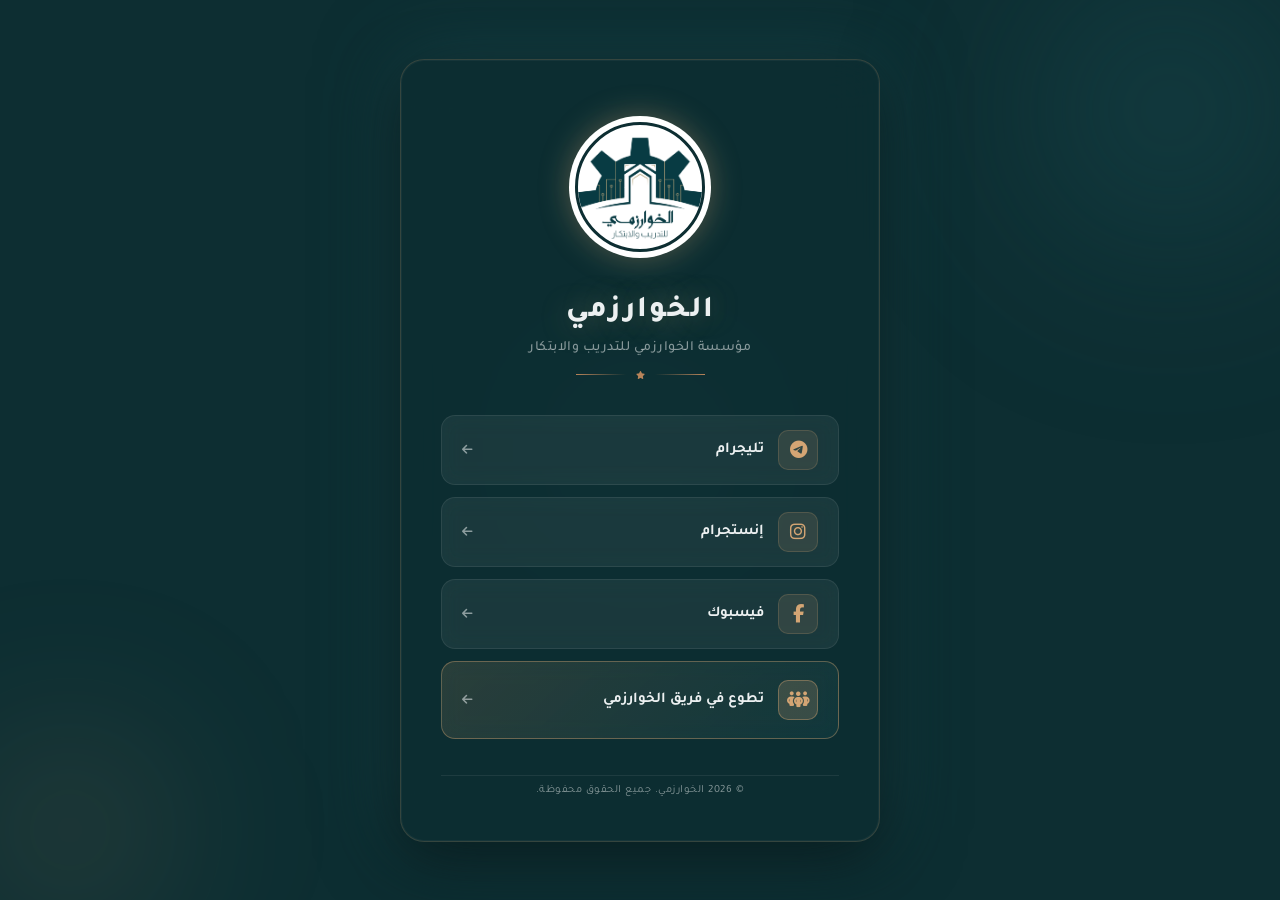
<file: index.html>
<!DOCTYPE html>
<html lang="ar" dir="rtl">
<head>
    <meta charset="UTF-8">
    <meta name="viewport" content="width=device-width, initial-scale=1.0">
    <meta name="description" content="الخوارزمي - مؤسسة الخوارزمي للتدريب والابتكار">
    <title>الخوارزمي</title>
    <link rel="preconnect" href="https://fonts.googleapis.com">
    <link href="https://fonts.googleapis.com/css2?family=Tajawal:wght@400;500;700;800&display=swap" rel="stylesheet">
    <link rel="stylesheet" href="https://cdnjs.cloudflare.com/ajax/libs/font-awesome/6.4.0/css/all.min.css">
    <link rel="stylesheet" href="styles.css">
    <link rel="icon" type="image/png" href="assets/logo.png">
</head>
<body>

    <!-- Ambient background orbs -->
    <div class="orb orb-1"></div>
    <div class="orb orb-2"></div>
    <div class="orb orb-3"></div>

    <div class="container">

        <!-- Logo Section -->
        <div class="logo-section">
            <div class="logo-ring">
                <img src="assets/logo.png" alt="شعار الخوارزمي" class="logo">
            </div>
        </div>

        <!-- Bio Section -->
        <div class="bio-section">
            <h1>الخوارزمي</h1>
            <p class="bio-text">مؤسسة الخوارزمي للتدريب والابتكار</p>
            <div class="divider">
                <span></span><i class="fas fa-star"></i><span></span>
            </div>
        </div>

        <!-- Social Links Section -->
        <div class="social-links">

            <a href="https://t.me/alkhawarezmi" class="social-btn" title="تواصل معنا على تليجرام">
                <div class="btn-icon"><i class="fab fa-telegram"></i></div>
                <span class="btn-label">تليجرام</span>
                <i class="fas fa-arrow-left btn-arrow"></i>
            </a>

            <a href="https://www.instagram.com/alkhawarezmi_ct/" class="social-btn" title="متابعة على إنستجرام">
                <div class="btn-icon"><i class="fab fa-instagram"></i></div>
                <span class="btn-label">إنستجرام</span>
                <i class="fas fa-arrow-left btn-arrow"></i>
            </a>

            <a href="https://www.facebook.com/alkhawarezmi" class="social-btn" title="متابعة على فيسبوك">
                <div class="btn-icon"><i class="fab fa-facebook-f"></i></div>
                <span class="btn-label">فيسبوك</span>
                <i class="fas fa-arrow-left btn-arrow"></i>
            </a>

            <a href="https://docs.google.com/forms/d/e/1FAIpQLSdB73s-7NPy3FboiWPw8icqpg8yj44jafI-n77MRvqzIQKlnQ/viewform"
               class="social-btn social-btn--featured" title="تطوع في فريق الخوارزمي" target="_blank">
                <div class="btn-icon"><i class="fas fa-people-group"></i></div>
                <span class="btn-label">تطوع في فريق الخوارزمي</span>
                <i class="fas fa-arrow-left btn-arrow"></i>
            </a>

        </div>

        <!-- Footer -->
        <footer class="footer">
            <p>&copy; 2026 الخوارزمي. جميع الحقوق محفوظة.</p>
        </footer>

    </div>
</body>
</html>
</file>
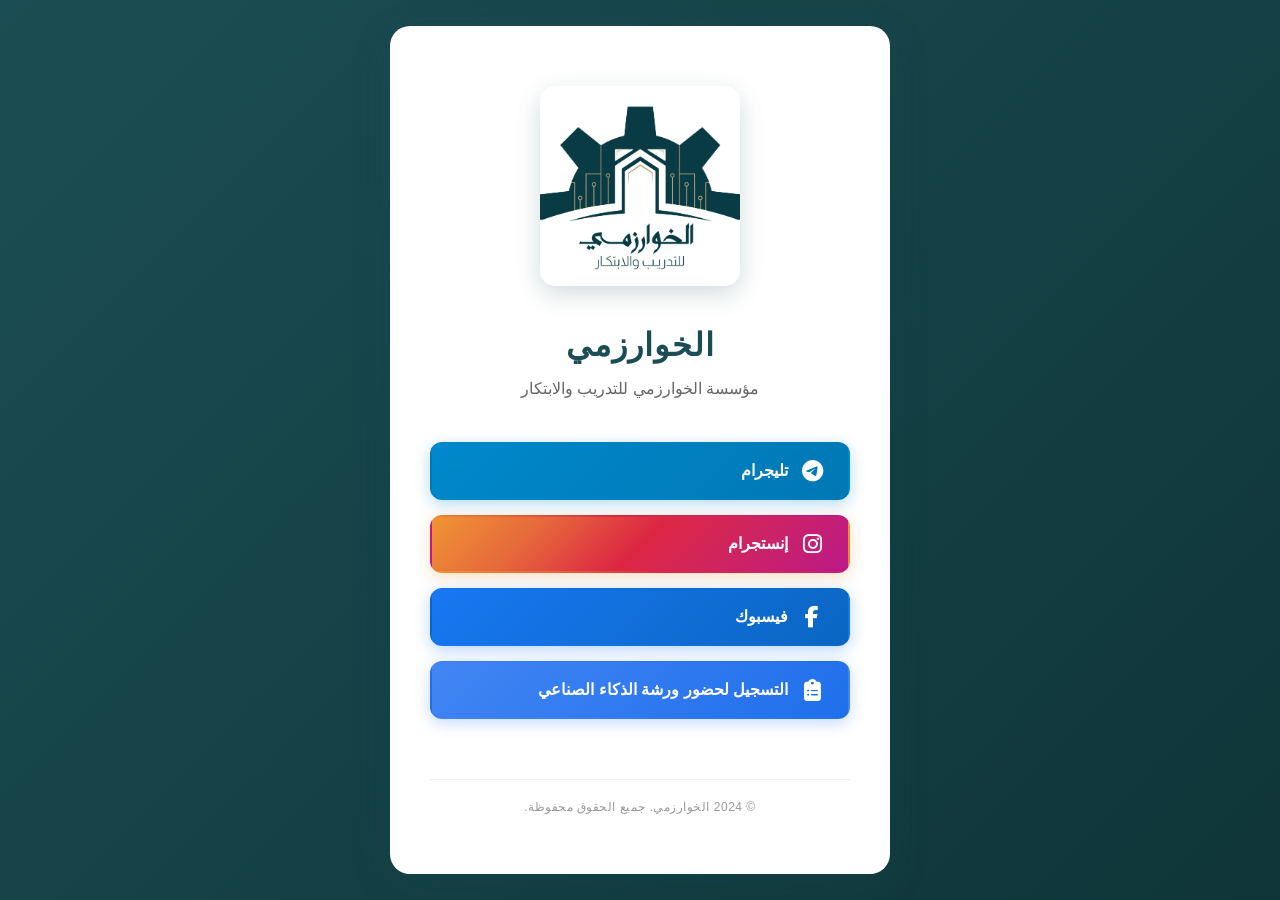
<file: index-old.html>
<!DOCTYPE html>
<html lang="ar" dir="rtl">
<head>
    <meta charset="UTF-8">
    <meta name="viewport" content="width=device-width, initial-scale=1.0">
    <meta name="description" content="الخوارزمي - مؤسسة الخوارزمي للتدريب والابتكار">
    <title>الخوارزمي</title>
    <link rel="stylesheet" href="https://cdnjs.cloudflare.com/ajax/libs/font-awesome/6.4.0/css/all.min.css">
    <link rel="stylesheet" href="styles-old.css">
    <link rel="icon" type="image/png" href="assets/logo.png">
</head>
<body>
    <div class="container">
        <!-- Logo Section -->
        <div class="logo-section">
            <img src="assets/logo.png" alt="شعار الخوارزمي" class="logo">
        </div>

        <!-- Bio Section -->
        <div class="bio-section">
            <h1>الخوارزمي</h1>
            <p class="bio-text">مؤسسة الخوارزمي للتدريب والابتكار</p>
        </div>

        <!-- Social Links Section -->
        <div class="social-links">
            <!-- Telegram -->
            <a href="https://t.me/alkhawarezmi" class="social-btn telegram" title="تواصل معنا على تليجرام">
                <i class="fab fa-telegram"></i>
                <span class="text">تليجرام</span>
            </a>

            <!-- Instagram -->
            <a href="https://www.instagram.com/alkhawarezmi_ct/" class="social-btn instagram" title="متابعة على إنستجرام">
                <i class="fab fa-instagram"></i>
                <span class="text">إنستجرام</span>
            </a>

            <!-- Facebook -->
            <a href="https://www.facebook.com/alkhawarezmi" class="social-btn facebook" title="متابعة على فيسبوك">
                <i class="fab fa-facebook-f"></i>
                <span class="text">فيسبوك</span>
            </a>

            <!-- Google Forms -->
            <a href="https://docs.google.com/forms/d/e/1FAIpQLSf_5b0zBxMWbGf2l_CPSRdhQheJqL6p5sOCriDa04P4CgwLMA/viewform?usp=publish-editor" class="social-btn google-form" title="التسجيل لحضور ورشة الذكاء الصناعي" target="_blank">
                <i class="fas fa-clipboard-list"></i>
                <span class="text">التسجيل لحضور ورشة الذكاء الصناعي</span>
            </a>
        </div>

        <!-- Footer -->
        <footer class="footer">
            <p>&copy; 2024 الخوارزمي. جميع الحقوق محفوظة.</p>
        </footer>
    </div>
</body>
</html>
</file>
<file: styles.css>
/* ========================================
   Color Palette
   ======================================== */
:root {
    --primary-dark: #1B4E54;
        --primary-mid: #236068;
            --primary-light: #2d7a85;
        --accent-gold: #D4A574;
        --accent-gold-dim: #b8845a;
            --glass: rgba(255, 255, 255, 0.06);
            --glass-border: rgba(212, 165, 116, 0.2);
            --glass-hover: rgba(255, 255, 255, 0.10);
            --text-light: #ecf0f1;
        --text-muted: rgba(236, 240, 241, 0.55);
            --glow-teal: rgba(27, 78, 84, 0.7);
            --glow-gold: rgba(212, 165, 116, 0.35);
}

/* ========================================
   Reset & Base
   ======================================== */
*,
*::before,
*::after {
    margin: 0;
    padding: 0;
    box-sizing: border-box;
}

html {
    scroll-behavior: smooth;
}

body {
    font-family: 'Tajawal', 'Segoe UI', sans-serif;
        background: #0d2e32;
        color: var(--text-light);
    min-height: 100vh;
    display: flex;
    justify-content: center;
    align-items: center;
    padding: 30px 20px;
    direction: rtl;
    position: relative;
        overflow-x: hidden;
}

/* ========================================
   Ambient Background Orbs========================================*/ .orb {
       position: fixed;
       border-radius: 50%;
       filter: blur(80px);
       pointer-events: none;
       z-index: 0;
   }

   .orb-1 {
       width: 420px;
       height: 420px;
       background: radial-gradient(circle, rgba(27, 78, 84, 0.55) 0%, transparent 70%);
       top: -100px;
       right: -100px;
       animation: drift1 14s ease-in-out infinite alternate;
   }

   .orb-2 {
       width: 300px;
       height: 300px;
       background: radial-gradient(circle, rgba(212, 165, 116, 0.18) 0%, transparent 70%);
       bottom: -80px;
       left: -80px;
       animation: drift2 18s ease-in-out infinite alternate;
   }

   .orb-3 {
       width: 200px;
       height: 200px;
       background: radial-gradient(circle, rgba(45, 122, 133, 0.3) 0%, transparent 70%);
       top: 50%;
       left: 50%;
       transform: translate(-50%, -50%);
       animation: drift3 22s ease-in-out infinite alternate;
   }

   @keyframes drift1 {
       from {
           transform: translate(0, 0) scale(1);
       }

       to {
           transform: translate(-40px, 60px) scale(1.1);
       }
   }

   @keyframes drift2 {
       from {
           transform: translate(0, 0) scale(1);
       }

       to {
           transform: translate(50px, -30px) scale(1.15);
       }
   }

   @keyframes drift3 {
       from {
           transform: translate(-50%, -50%) scale(1);
       }

       to {
           transform: translate(-50%, -50%) scale(1.3);
       }
   }

   /* ========================================
   Container — glass card on dark bg
   ======================================== */
.container {
    position: relative;
        z-index: 1;
        background: rgba(13, 46, 50, 0.55);
        backdrop-filter: blur(24px);
        -webkit-backdrop-filter: blur(24px);
        border: 1px solid var(--glass-border);
        border-radius: 24px;
        padding: 56px 40px 44px;
        max-width: 480px;
    width: 100%;
    display: flex;
    flex-direction: column;
    align-items: center;
    gap: 36px;
        box-shadow:
            0 0 0 1px rgba(255, 255, 255, 0.04) inset,
            0 20px 60px rgba(0, 0, 0, 0.5),
            0 0 80px var(--glow-teal);
        animation: fadeUp 0.7s cubic-bezier(0.22, 1, 0.36, 1) both;
}

@keyframes fadeUp {
    from {
        opacity: 0;
        transform: translateY(28px);
    }

    to {
        opacity: 1;
        transform: translateY(0);
    }
}

/* ========================================
   Logo Section
   ======================================== */
.logo-section {
    display: flex;
    justify-content: center;
}

.logo-ring {
    padding: 6px;
    border-radius: 50%;
    background: white;
    /* animation: spin 8s linear infinite; */
    box-shadow: 0 0 30px var(--glow-gold);
}

@keyframes spin {
    to {
        transform: rotate(360deg);
    }
}

.logo {
    display: block;
        width: 130px;
        /* height: 130px; */
        object-fit: cover;
        border-radius: 50%;
        border: 3px solid #0d2e32;
        animation: logoIn 0.9s cubic-bezier(0.34, 1.56, 0.64, 1) 0.2s both;
}

@keyframes logoIn {
    from {
        transform: scale(0.7);
        opacity: 0;
    }

    to {
        transform: scale(1);
        opacity: 1;
    }
}

/* ========================================
   Bio Section
   ======================================== */
.bio-section {
    text-align: center;
    display: flex;
    flex-direction: column;
    align-items: center;
        gap: 10px;
}

.bio-section h1 {
    font-size: 30px;
        font-weight: 800;
        color: var(--text-light);
        letter-spacing: 2px;
        text-shadow: 0 0 30px rgba(212, 165, 116, 0.4);
}

.bio-text {
    font-size: 14px;
        color: var(--text-muted);
    font-weight: 500;
    letter-spacing: 0.5px;
    }
    
    /* Gold divider */
    .divider {
        display: flex;
        align-items: center;
        gap: 10px;
        margin-top: 4px;
        color: var(--accent-gold-dim);
        font-size: 8px;
    }
    
    .divider span {
        display: block;
        width: 50px;
        height: 1px;
        background: linear-gradient(90deg, transparent, var(--accent-gold-dim));
    }
    
    .divider span:last-child {
        background: linear-gradient(90deg, var(--accent-gold-dim), transparent);
}

/* ========================================
   Social Buttons
   ======================================== */
.social-links {
    display: flex;
    flex-direction: column;
    gap: 12px;
    width: 100%;
}

.social-btn {
    display: flex;
    align-items: center;
    gap: 14px;
        padding: 14px 20px;
        border-radius: 14px;
    text-decoration: none;
    color: var(--text-light);
        font-size: 15px;
    font-weight: 600;
    background: var(--glass);
        border: 1px solid rgba(255, 255, 255, 0.08);
        backdrop-filter: blur(10px);
        transition: all 0.28s cubic-bezier(0.34, 1.56, 0.64, 1);
    position: relative;
    overflow: hidden;
}

/* Shimmer sweep on hover */
.social-btn::after {
    content: '';
    position: absolute;
    inset: 0;
        background: linear-gradient(105deg,
                transparent 35%,
                rgba(212, 165, 116, 0.12) 50%,
                transparent 65%);
        transform: translateX(120%);
        transition: transform 0.5s ease;
}

.social-btn:hover::after {
    transform: translateX(-120%);
}

.social-btn:hover {
    background: var(--glass-hover);
    border-color: rgba(212, 165, 116, 0.35);
    transform: translateY(-3px) scale(1.01);
    box-shadow:
        0 8px 30px rgba(0, 0, 0, 0.3),
        0 0 0 1px rgba(212, 165, 116, 0.2) inset;
}

.social-btn:active {
    transform: translateY(-1px) scale(0.99);
}

/* Icon bubble */
.btn-icon {
    width: 40px;
    height: 40px;
    border-radius: 10px;
    background: rgba(212, 165, 116, 0.12);
    border: 1px solid rgba(212, 165, 116, 0.2);
    display: flex;
    align-items: center;
    justify-content: center;
    font-size: 18px;
    color: var(--accent-gold);
    flex-shrink: 0;
    transition: background 0.28s ease, transform 0.28s ease;
}

.social-btn:hover .btn-icon {
    background: rgba(212, 165, 116, 0.22);
    transform: scale(1.1) rotate(-4deg);
}

.btn-label {
    flex: 1;
    text-align: right;
}

.btn-arrow {
    font-size: 12px;
    color: var(--text-muted);
    transition: transform 0.25s ease, color 0.25s ease;
}

.social-btn:hover .btn-arrow {
    transform: translateX(-4px);
    color: var(--accent-gold);
}

/* Featured / CTA button */
.social-btn--featured {
    background: linear-gradient(135deg,
            rgba(212, 165, 116, 0.15) 0%,
            rgba(27, 78, 84, 0.3) 100%);
    border-color: rgba(212, 165, 116, 0.4);
    padding: 18px 20px;
}

.social-btn--featured .btn-icon {
    background: rgba(212, 165, 116, 0.2);
    border-color: rgba(212, 165, 116, 0.4);
}

.social-btn--featured:hover {
    border-color: var(--accent-gold);
    box-shadow:
        0 10px 40px rgba(0, 0, 0, 0.35),
        0 0 20px var(--glow-gold),
        0 0 0 1px rgba(212, 165, 116, 0.3) inset;
}

/* ========================================
   Footer
   ======================================== */
.footer {
    text-align: center;
    padding-top: 8px;
        border-top: 1px solid rgba(255, 255, 255, 0.07);
    width: 100%;
}

.footer p {
    font-size: 11px;
        color: var(--text-muted);
    letter-spacing: 0.5px;
}

/* ========================================
   Responsive========================================*/
@media (max-width: 480px) {
    body {
            padding: 20px 16px;
            }

    .container {
        padding: 44px 24px 36px;
            gap: 28px;
            border-radius: 20px;
    }

                                                                                                                                .logo {
            width: 110px;
                height: 110px;
            }
            
            .bio-section h1 {
            font-size: 26px;
            }
            
            .bio-text {
            font-size: 13px;
            }
            
            .social-btn {
            font-size: 14px;
            padding: 13px 18px;
            }
                                                                                                                                .btn-icon {
                                                                                                                                    width: 36px;
                                                                                                                                    height: 36px;
                                                                                                                                    font-size: 16px;
                                                                                                                                }
}

@media (max-width: 360px) {
    .container {
            padding: 36px 18px 30px;
            }
            
            .logo {
            width: 95px;
                height: 95px;
            }
            
            .bio-section h1 {
            font-size: 22px;
            }
            
            .social-btn {
            font-size: 13px;
            padding: 12px 14px;
                gap: 10px;
}

/* ========================================
   Print
   ======================================== */
@media print {
    body {
            background: #fff;
            }
            
            .orb {
                display: none;
            }
            
            .container {
                box-shadow: none;
            border: 1px solid #ddd;
            }
            
            .social-btn {
            color: #333;
                border: 1px solid #ccc;
            }
}
</file>
<file: styles-old.css>
/* ========================================
   Color Palette from Logo
   ======================================== */
:root {
    --primary-dark: #1B4E54;
    --accent-gold: #D4A574;
    --background: #f8f9fa;
    --text-dark: #2c3e50;
    --text-light: #ecf0f1;
    --white: #ffffff;
    --shadow: 0 10px 40px rgba(27, 78, 84, 0.15);
    --shadow-hover: 0 15px 50px rgba(27, 78, 84, 0.25);
}

/* ========================================
   Reset & Global Styles
   ======================================== */
* {
    margin: 0;
    padding: 0;
    box-sizing: border-box;
}

html {
    scroll-behavior: smooth;
}

body {
    font-family: 'Segoe UI', Tahoma, Geneva, Verdana, sans-serif;
    font-family: 'Droid Arabic Kufi', 'Arial', sans-serif;
    background: linear-gradient(135deg, var(--primary-dark) 0%, #0f3538 100%);
    color: var(--text-dark);
    min-height: 100vh;
    display: flex;
    justify-content: center;
    align-items: center;
    padding: 20px;
    direction: rtl;
}

/* ========================================
   Container & Layout
   ======================================== */
.container {
    background: var(--white);
    border-radius: 20px;
    box-shadow: var(--shadow);
    padding: 60px 40px;
    max-width: 500px;
    width: 100%;
    display: flex;
    flex-direction: column;
    align-items: center;
    gap: 40px;
    animation: fadeIn 0.6s ease-in-out;
}

@keyframes fadeIn {
    from {
        opacity: 0;
        transform: translateY(20px);
    }
    to {
        opacity: 1;
        transform: translateY(0);
    }
}

/* ========================================
   Logo Section
   ======================================== */
.logo-section {
    display: flex;
    justify-content: center;
    width: 100%;
}

.logo {
    max-width: 200px;
    width: 100%;
    height: auto;
    border-radius: 15px;
    box-shadow: 0 8px 25px rgba(27, 78, 84, 0.2);
    animation: logoScale 0.8s cubic-bezier(0.34, 1.56, 0.64, 1);
}

@keyframes logoScale {
    from {
        transform: scale(0.8);
        opacity: 0;
    }
    to {
        transform: scale(1);
        opacity: 1;
    }
}

/* ========================================
   Bio Section
   ======================================== */
.bio-section {
    text-align: center;
    width: 100%;
    display: flex;
    flex-direction: column;
    gap: 12px;
}

.bio-section h1 {
    font-size: 32px;
    font-weight: 700;
    color: var(--primary-dark);
    letter-spacing: 1px;
}

.bio-text {
    font-size: 16px;
    color: #666;
    line-height: 1.6;
    font-weight: 500;
}

/* ========================================
   Social Links Section
   ======================================== */
.social-links {
    display: flex;
    flex-direction: column;
    gap: 15px;
    width: 100%;
}

.social-btn {
    display: flex;
    align-items: center;
    justify-content: flex-start;
    gap: 12px;
    padding: 16px 24px;
    border-radius: 12px;
    text-decoration: none;
    font-size: 16px;
    font-weight: 600;
    transition: all 0.3s cubic-bezier(0.34, 1.56, 0.64, 1);
    border: 2px solid transparent;
    cursor: pointer;
    position: relative;
    overflow: hidden;
}

.social-btn::before {
    content: '';
    position: absolute;
    top: 0;
    right: 0;
    width: 0;
    height: 100%;
    background: rgba(255, 255, 255, 0.2);
    transition: width 0.3s ease;
    z-index: 0;
}

.social-btn:hover::before {
    width: 100%;
    right: auto;
    left: 0;
}

.social-btn span {
    position: relative;
    z-index: 1;
    display: flex;
    align-items: center;
    gap: 8px;
}

.social-btn i {
    font-size: 22px;
    width: 24px;
    text-align: center;
}

/* Telegram Button */
.telegram {
    background: linear-gradient(135deg, #0088cc 0%, #0078b4 100%);
    color: var(--white);
    box-shadow: 0 4px 15px rgba(0, 136, 204, 0.3);
}

.telegram:hover {
    transform: translateY(-3px);
    box-shadow: 0 8px 25px rgba(0, 136, 204, 0.5);
}

/* Instagram Button */
.instagram {
    background: linear-gradient(135deg, #f09433 0%, #e6683c 25%, #dc2743 50%, #cc2366 75%, #bc1888 100%);
    color: var(--white);
    box-shadow: 0 4px 15px rgba(224, 148, 51, 0.3);
}

.instagram:hover {
    transform: translateY(-3px);
    box-shadow: 0 8px 25px rgba(224, 148, 51, 0.5);
}

/* Facebook Button */
.facebook {
    background: linear-gradient(135deg, #1877f2 0%, #0a66c2 100%);
    color: var(--white);
    box-shadow: 0 4px 15px rgba(24, 119, 242, 0.3);
}

.facebook:hover {
    transform: translateY(-3px);
    box-shadow: 0 8px 25px rgba(24, 119, 242, 0.5);
}

/* Google Forms Button */
.google-form {
    background: linear-gradient(135deg, #4285f4 0%, #1f6feb 100%);
    color: var(--white);
    box-shadow: 0 4px 15px rgba(66, 133, 244, 0.3);
}

.google-form:hover {
    transform: translateY(-3px);
    box-shadow: 0 8px 25px rgba(66, 133, 244, 0.5);
}

/* ========================================
   Footer
   ======================================== */
.footer {
    text-align: center;
    margin-top: 20px;
    padding-top: 20px;
    border-top: 1px solid #eee;
    width: 100%;
}

.footer p {
    font-size: 12px;
    color: #999;
    letter-spacing: 0.5px;
}

/* ========================================
   Responsive Design
   ======================================== */

/* Tablet (768px and below) */
@media (max-width: 768px) {
    .container {
        padding: 50px 30px;
        gap: 35px;
    }

    .bio-section h1 {
        font-size: 28px;
    }

    .social-btn {
        padding: 14px 20px;
        font-size: 15px;
    }

    .logo {
        max-width: 160px;
    }
}

/* Mobile (480px and below) */
@media (max-width: 480px) {
    body {
        padding: 15px;
    }

    .container {
        padding: 40px 20px;
        gap: 30px;
        border-radius: 15px;
    }

    .logo {
        max-width: 140px;
    }

    .bio-section h1 {
        font-size: 24px;
    }

    .bio-text {
        font-size: 14px;
    }

    .social-btn {
        padding: 12px 18px;
        font-size: 14px;
        gap: 10px;
    }

    .icon {
        font-size: 18px;
    }

    .footer p {
        font-size: 11px;
    }
}

/* Small Mobile (360px and below) */
@media (max-width: 360px) {
    .container {
        padding: 35px 15px;
        gap: 25px;
    }

    .logo {
        max-width: 120px;
    }

    .bio-section h1 {
        font-size: 20px;
    }

    .bio-text {
        font-size: 13px;
    }

    .social-btn {
        padding: 11px 16px;
        font-size: 13px;
    }
}

/* ========================================
   Print Styles
   ======================================== */
@media print {
    body {
        background: var(--white);
    }

    .container {
        box-shadow: none;
        padding: 20px;
    }

    .social-btn {
        color: var(--text-dark);
        border: 1px solid #ddd;
    }
}
</file>
